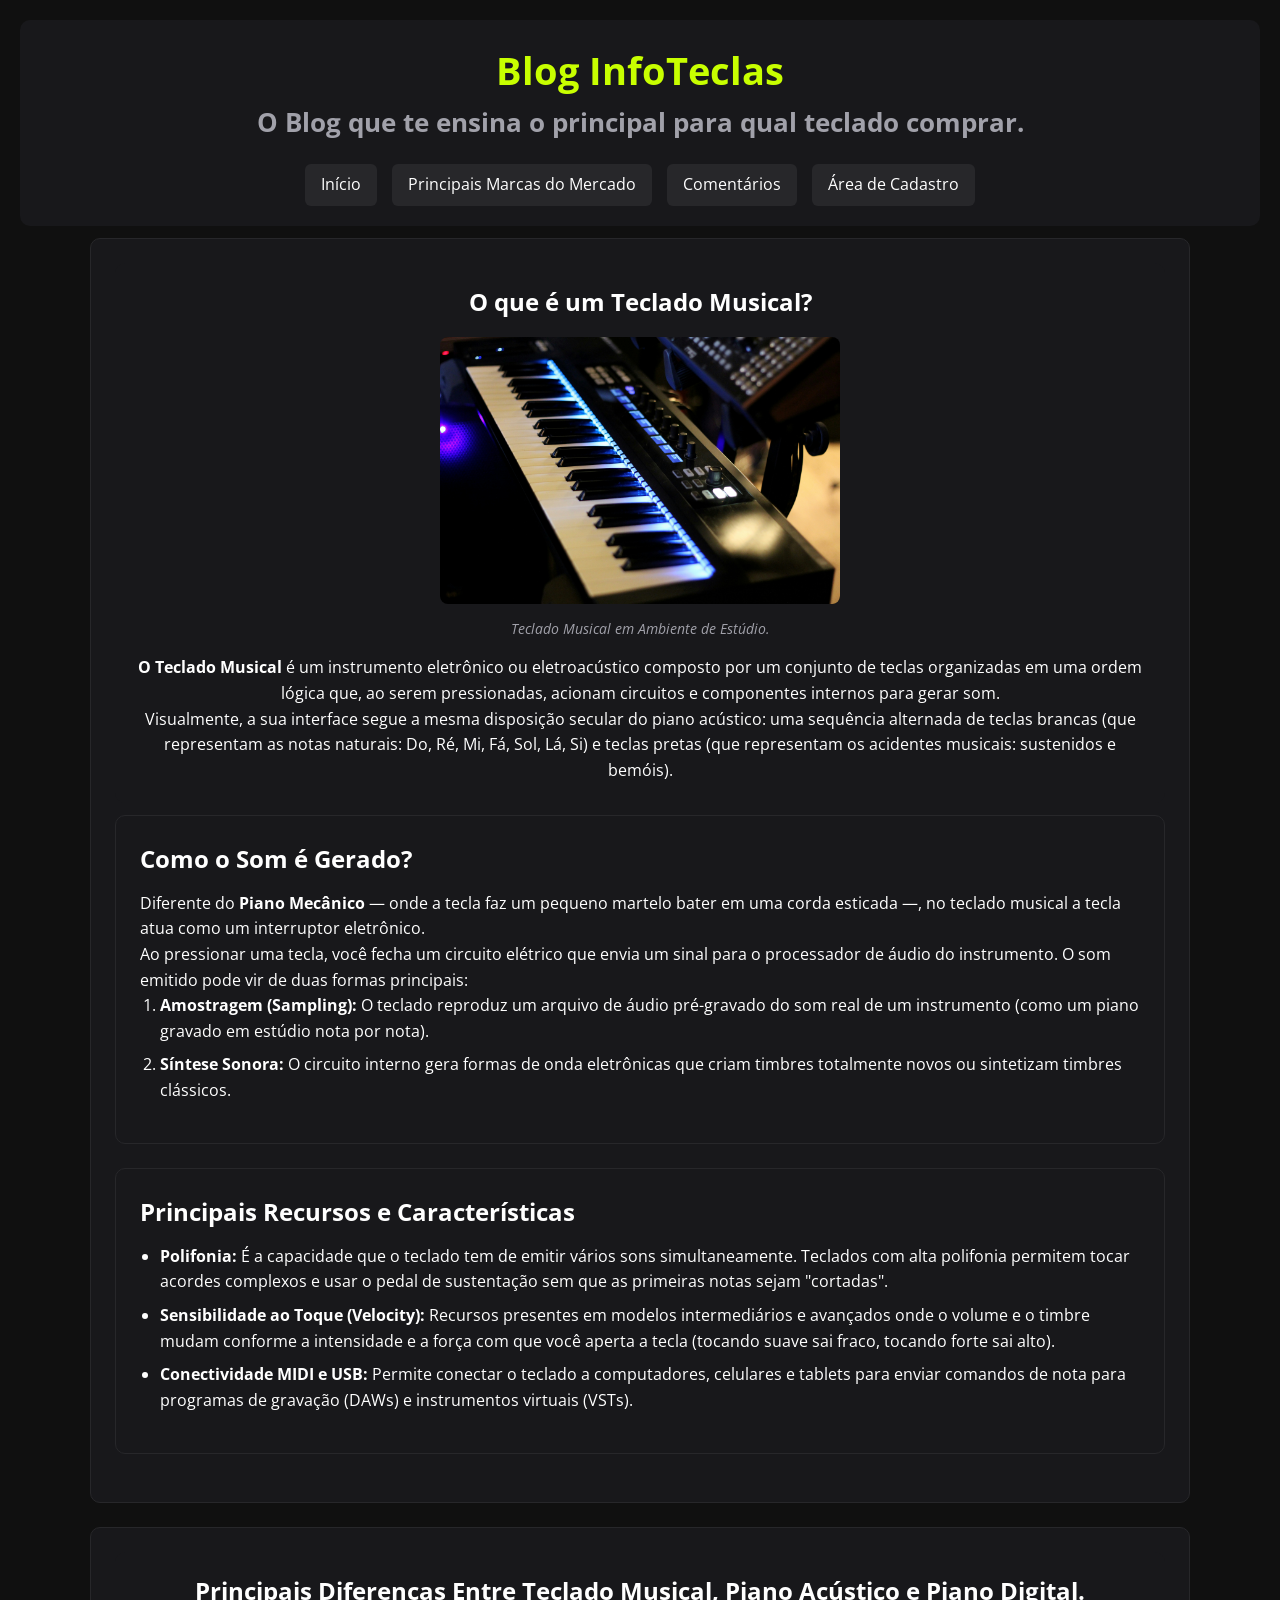
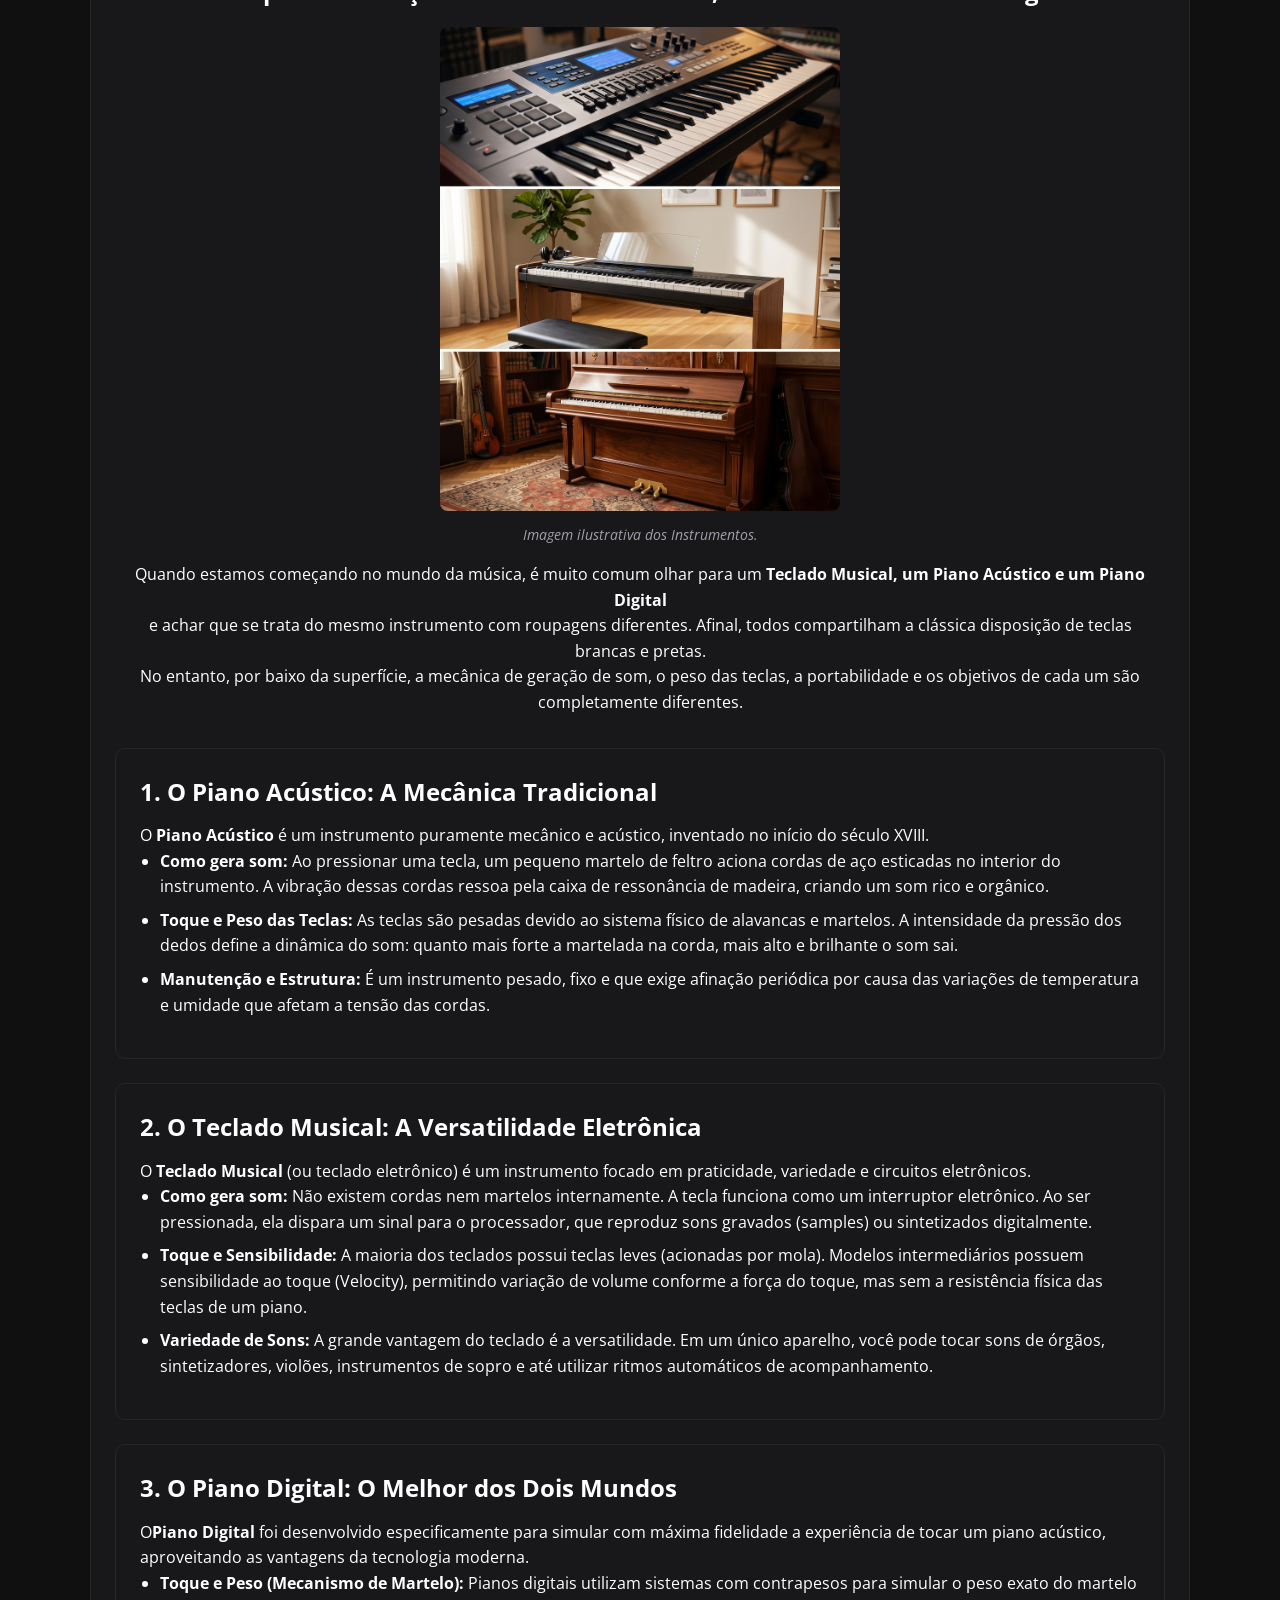
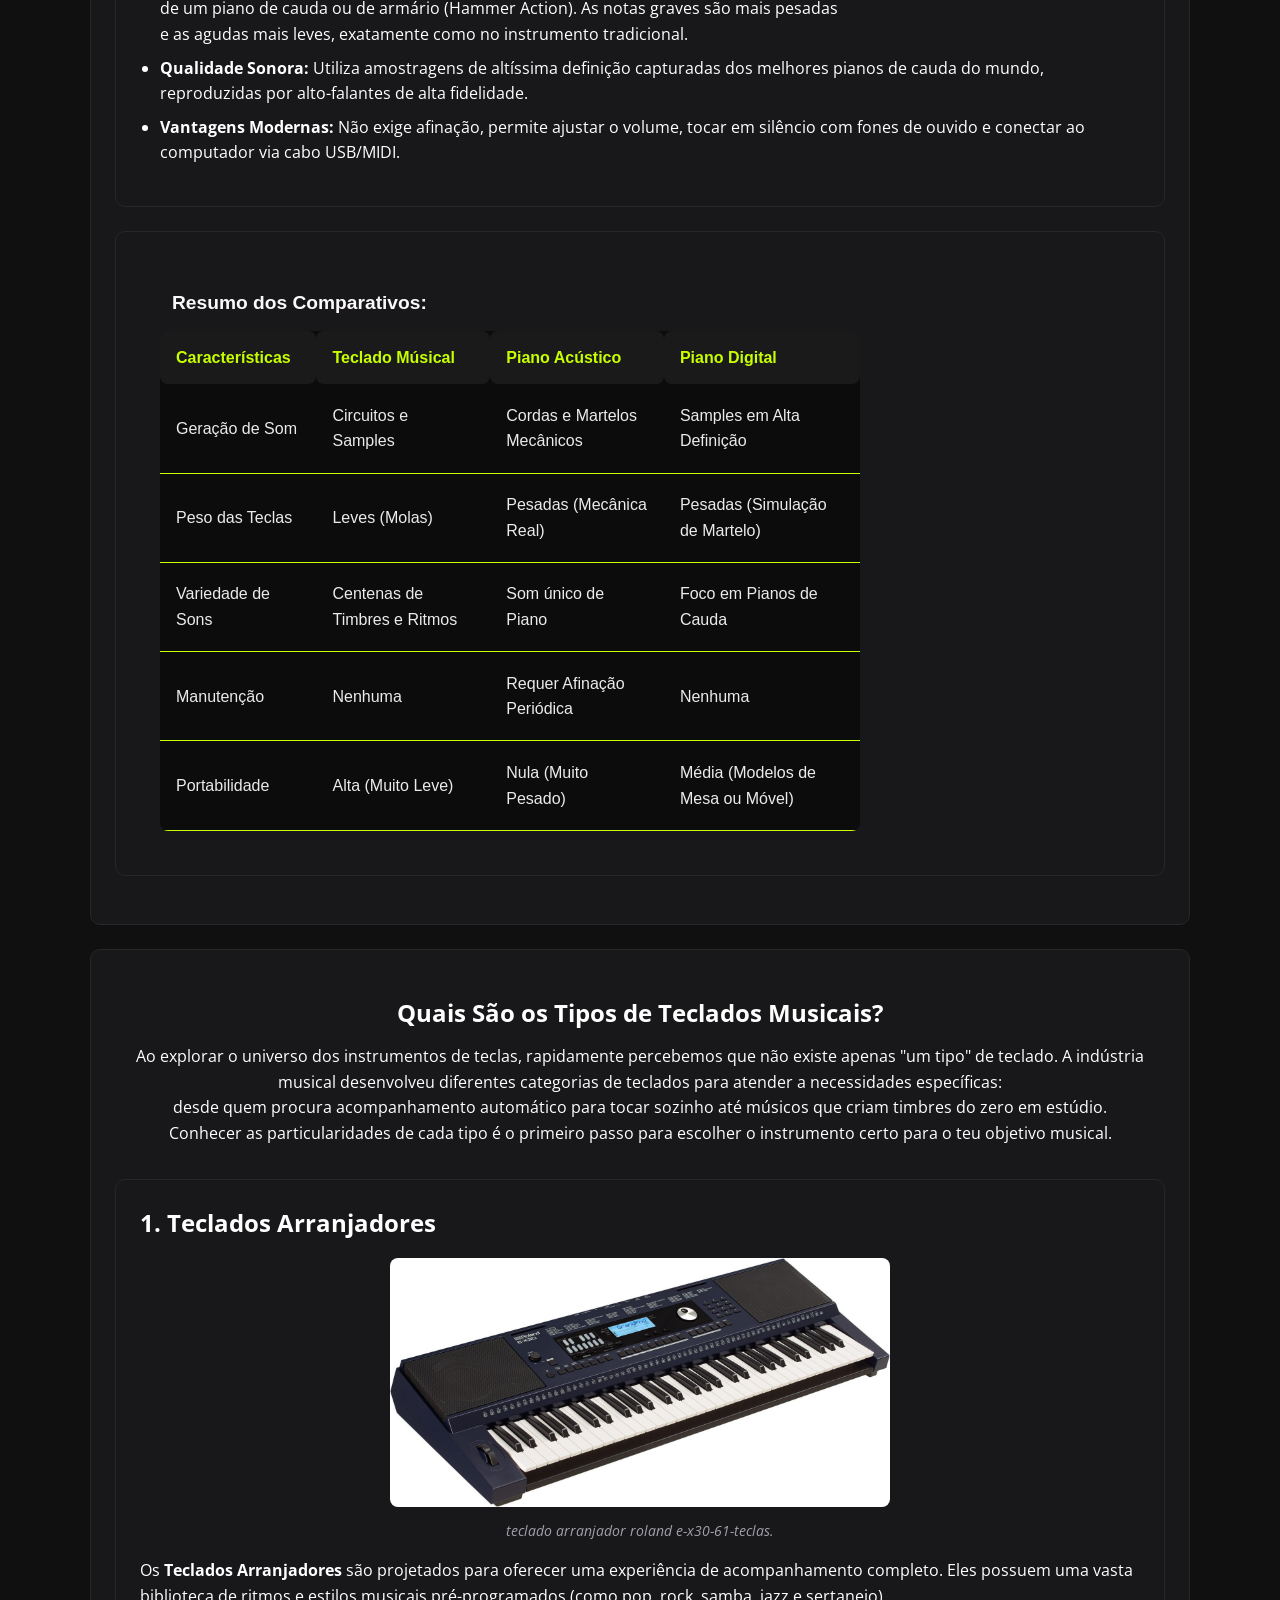
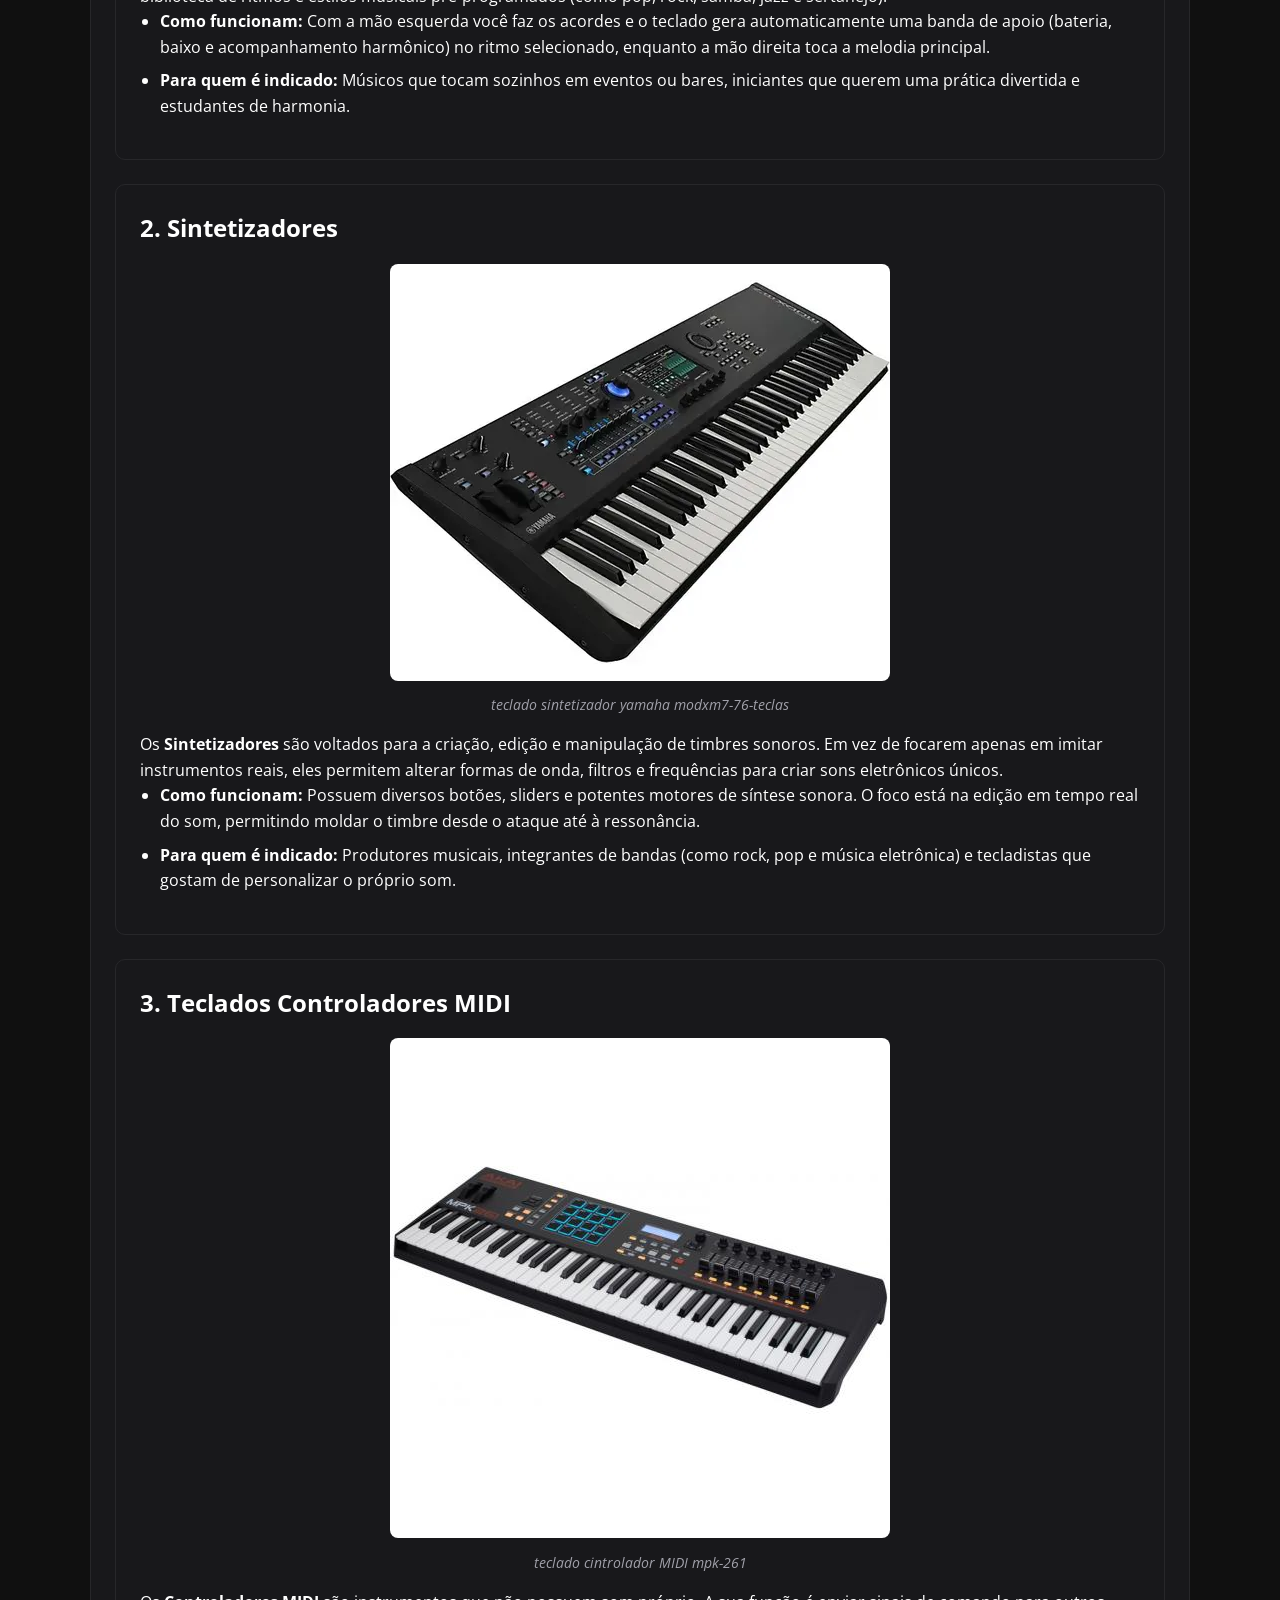
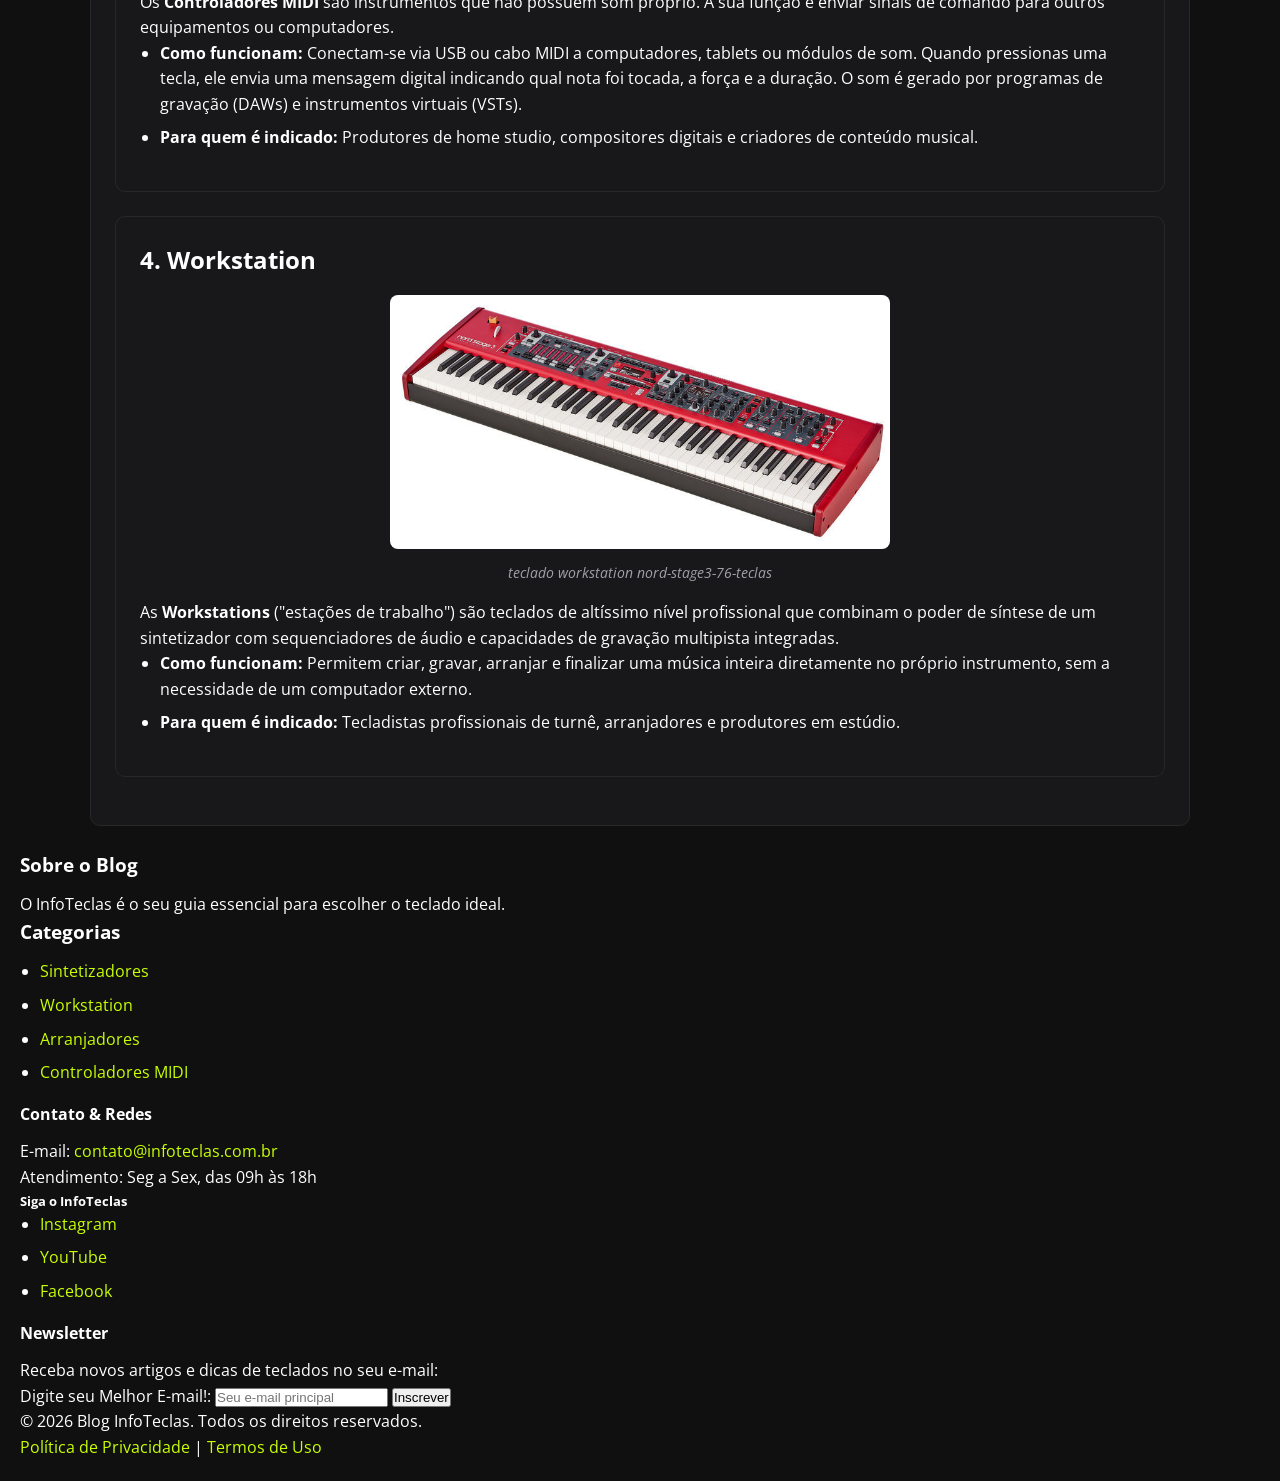
<file: index.html>
<!DOCTYPE html>
<html lang="pt-br">

<head>
  <meta charset="UTF-8">
  <meta name="viewport" content="width=device-width, initial-scale=1.0">
  <link rel="stylesheet" href="css/style.css">
  <title>Blog InfoTeclas</title>
  <link rel="preconnect" href="https://fonts.googleapis.com">
  <link rel="preconnect" href="https://fonts.gstatic.com" crossorigin>
  <link href="https://fonts.googleapis.com/css2?family=Open+Sans:ital,wght@0,300..800;1,300..800&display=swap" rel="stylesheet">
</head>

<body>
  <header>
    <div class="title-blog">
      <h1>Blog InfoTeclas</h1>
      <p class="subtitulo-blog">O Blog que te ensina o principal para qual teclado comprar.</p>
    </div>
    <nav>
      <a href="index.html">Início</a>
      <a href="marcas.html">Principais Marcas do Mercado</a>
      <a href="comentarios.html">Comentários</a>
      <a href="cadastro.html">Área de Cadastro</a>

    </nav>
  </header>
  <main>
    <article>
      <header>
        <h2>O que é um Teclado Musical?</h2>
        <figure>
          <img src="imagens/coppa-cover-0DTA--eqDdU-unsplash.jpg" alt="Teclado Digital com Botões Brilhantes" width="400" height="400">
          <figcaption>Teclado Musical em Ambiente de Estúdio.</figcaption>
        </figure>
        <p><strong>O Teclado Musical</strong> é um instrumento eletrônico ou eletroacústico composto por um conjunto de teclas organizadas em uma ordem lógica que, ao serem pressionadas, acionam circuitos e componentes internos para gerar som.
          <br>Visualmente, a sua interface segue a mesma disposição secular do piano acústico: uma sequência alternada de teclas brancas (que representam as notas naturais: Do, Ré, Mi, Fá, Sol, Lá, Si) e teclas pretas (que representam os acidentes musicais: sustenidos e bemóis).
        </p>
      </header>
      <section>
        <h2>Como o Som é Gerado?</h2>
        <p> Diferente do <strong>Piano Mecânico</strong> — onde a tecla faz um pequeno martelo bater em uma corda esticada —, no teclado musical a tecla atua como um interruptor eletrônico.<br>
          Ao pressionar uma tecla, você fecha um circuito elétrico que envia um sinal para o processador de áudio do instrumento. O som emitido pode vir de duas formas principais:</p>
        <ol>
          <li><strong>Amostragem (Sampling):</strong> O teclado reproduz um arquivo de áudio pré-gravado do som real de um instrumento (como um piano gravado em estúdio nota por nota).</li>
          <li><strong>Síntese Sonora:</strong> O circuito interno gera formas de onda eletrônicas que criam timbres totalmente novos ou sintetizam timbres clássicos.
          </li>
        </ol>
      </section>
      <section>
        <h2>Principais Recursos e Características</h2>
        <ul>
          <li><strong>Polifonia:</strong> É a capacidade que o teclado tem de emitir vários sons simultaneamente. Teclados com alta polifonia permitem tocar acordes complexos e usar o pedal de sustentação sem que as primeiras notas sejam "cortadas".</li>
          <li><strong>Sensibilidade ao Toque (Velocity):</strong> Recursos presentes em modelos intermediários e avançados onde o volume e o timbre mudam conforme a intensidade e a força com que você aperta a tecla (tocando suave sai fraco, tocando forte sai alto).</li>
          <li><strong>Conectividade MIDI e USB:</strong> Permite conectar o teclado a computadores, celulares e tablets para enviar comandos de nota para programas de gravação (DAWs) e instrumentos virtuais (VSTs).</li>
        </ul>
      </section>
    </article>
    <article>
      <header>
        <h2>Principais Diferenças Entre Teclado Musical, Piano Acústico e Piano Digital.</h2>
        <figure>
          <img src="imagens/Gemini_Generated_Image_d7wq0yd7wq0yd7wq.jpg" alt="Imagem ilustrando diferentes tipos de instrumentos" width="400" height="400">
          <figcaption>Imagem ilustrativa dos Instrumentos.</figcaption>
        </figure>
        <p>Quando estamos começando no mundo da música, é muito comum olhar para um <strong>Teclado Musical, um Piano Acústico e um Piano Digital</strong><br> e achar que se trata do mesmo instrumento com roupagens diferentes. Afinal, todos compartilham a clássica disposição de teclas brancas e pretas.<br>No entanto, por baixo da superfície, a mecânica de geração de som, o peso das teclas, a portabilidade e os objetivos de cada um são completamente diferentes.</p>
      </header>
      <section>
        <h2>1. O Piano Acústico: A Mecânica Tradicional</h2>
        <p>O <strong>Piano Acústico</strong> é um instrumento puramente mecânico e acústico, inventado no início do século XVIII.</p>
        <ul>
          <li><strong>Como gera som:</strong> Ao pressionar uma tecla, um pequeno martelo de feltro aciona cordas de aço esticadas no interior do instrumento. A vibração dessas cordas ressoa pela caixa de ressonância de madeira, criando um som rico e orgânico.</li>
          <li><strong>Toque e Peso das Teclas:</strong> As teclas são pesadas devido ao sistema físico de alavancas e martelos. A intensidade da pressão dos dedos define a dinâmica do som: quanto mais forte a martelada na corda, mais alto e brilhante o som sai.</li>
          <li><strong>Manutenção e Estrutura:</strong> É um instrumento pesado, fixo e que exige afinação periódica por causa das variações de temperatura e umidade que afetam a tensão das cordas.</li>
        </ul>
      </section>
      <section>
        <h2>2. O Teclado Musical: A Versatilidade Eletrônica</h2>
        <p>O <strong>Teclado Musical</strong> (ou teclado eletrônico) é um instrumento focado em praticidade, variedade e circuitos eletrônicos.</p>
        <ul>
          <li><strong>Como gera som:</strong> Não existem cordas nem martelos internamente. A tecla funciona como um interruptor eletrônico. Ao ser pressionada, ela dispara um sinal para o processador, que reproduz sons gravados (samples) ou sintetizados digitalmente.</li>
          <li><strong>Toque e Sensibilidade:</strong> A maioria dos teclados possui teclas leves (acionadas por mola). Modelos intermediários possuem sensibilidade ao toque (Velocity), permitindo variação de volume conforme a força do toque, mas sem a resistência física das teclas de um piano.</li>
          <li><strong>Variedade de Sons:</strong> A grande vantagem do teclado é a versatilidade. Em um único aparelho, você pode tocar sons de órgãos, sintetizadores, violões, instrumentos de sopro e até utilizar ritmos automáticos de acompanhamento.</li>
        </ul>
      </section>
      <section>
        <h2>3. O Piano Digital: O Melhor dos Dois Mundos</h2>
        <p>O<strong>Piano Digital</strong> foi desenvolvido especificamente para simular com máxima fidelidade a experiência de tocar um piano acústico, aproveitando as vantagens da tecnologia moderna.</p>
        <ul>
          <li><strong>Toque e Peso (Mecanismo de Martelo):</strong> Pianos digitais utilizam sistemas com contrapesos para simular o peso exato do martelo de um piano de cauda ou de armário (Hammer Action). As notas graves são mais pesadas<br> e as agudas mais leves, exatamente como no instrumento tradicional.</li>
          <li><strong>Qualidade Sonora:</strong> Utiliza amostragens de altíssima definição capturadas dos melhores pianos de cauda do mundo, reproduzidas por alto-falantes de alta fidelidade.</li>
          <li><strong>Vantagens Modernas:</strong> Não exige afinação, permite ajustar o volume, tocar em silêncio com fones de ouvido e conectar ao computador via cabo USB/MIDI.</li>
        </ul>
      </section>
      <section>
        <table>
          <caption>Resumo dos Comparativos:</caption>
          <thead>
            <tr>
              <th>Características</th>
              <th>Teclado Músical</th>
              <th>Piano Acústico</th>
              <th>Piano Digital</th>
            </tr>
          </thead>
          <tbody>
            <tr>
              <td>Geração de Som</td>
              <td>Circuitos e Samples</td>
              <td>Cordas e Martelos Mecânicos</td>
              <td>Samples em Alta Definição</td>
            </tr>
            <tr>
              <td>Peso das Teclas</td>
              <td>Leves (Molas)</td>
              <td>Pesadas (Mecânica Real)</td>
              <td>Pesadas (Simulação de Martelo)</td>
            </tr>
            <tr>
              <td>Variedade de Sons</td>
              <td>Centenas de Timbres e Ritmos</td>
              <td>Som único de Piano</td>
              <td>Foco em Pianos de Cauda</td>
            </tr>
            <tr>
              <td>Manutenção</td>
              <td>Nenhuma</td>
              <td>Requer Afinação Periódica</td>
              <td>Nenhuma</td>
            </tr>
            <tr>
              <td>Portabilidade</td>
              <td>Alta (Muito Leve)</td>
              <td>Nula (Muito Pesado)</td>
              <td>Média (Modelos de Mesa ou Móvel)</td>
            </tr>
          </tbody>
        </table>
      </section>
    </article>
    <article>
      <header>
        <h2>Quais São os Tipos de Teclados Musicais?</h2>
        <p>Ao explorar o universo dos instrumentos de teclas, rapidamente percebemos que não existe apenas "um tipo" de teclado. A indústria musical desenvolveu diferentes categorias de teclados para atender a necessidades específicas: <br>desde quem procura acompanhamento automático para tocar sozinho até músicos que criam timbres do zero em estúdio.
          Conhecer as particularidades de cada tipo é o primeiro passo para escolher o instrumento certo para o teu objetivo musical.</p>
      </header>
      <section>
        <h2 id="arranjadores">1. Teclados Arranjadores</h2>
        <figure>
          <img src="imagens/teclado-arranjador-roland-e-x30-61-teclas-4159.jpg" alt="teclado-arranjador" width="500" height="300">
          <figcaption>teclado arranjador roland e-x30-61-teclas.</figcaption>
        </figure>
        <p>Os <strong>Teclados Arranjadores</strong> são projetados para oferecer uma experiência de acompanhamento completo. Eles possuem uma vasta biblioteca de ritmos e estilos musicais pré-programados (como pop, rock, samba, jazz e sertanejo).</p>
        <ul>
          <li><strong>Como funcionam:</strong> Com a mão esquerda você faz os acordes e o teclado gera automaticamente uma banda de apoio (bateria, baixo e acompanhamento harmônico) no ritmo selecionado, enquanto a mão direita toca a melodia principal.</li>
          <li><strong>Para quem é indicado:</strong> Músicos que tocam sozinhos em eventos ou bares, iniciantes que querem uma prática divertida e estudantes de harmonia.</li>
        </ul>
      </section>
      <section>
        <h2 id="sintetizadores">2. Sintetizadores</h2>
        <figure>
          <img src="imagens/teclado-sintetizador-yamaha-modxm7-76teclas.webp" alt="teclado-sintetizador" width="500" height="300">
          <figcaption>teclado sintetizador yamaha modxm7-76-teclas</figcaption>
        </figure>
        <p>Os <strong>Sintetizadores</strong> são voltados para a criação, edição e manipulação de timbres sonoros. Em vez de focarem apenas em imitar instrumentos reais, eles permitem alterar formas de onda, filtros e frequências para criar sons eletrônicos únicos.</p>
        <ul>
          <li><strong>Como funcionam:</strong> Possuem diversos botões, sliders e potentes motores de síntese sonora. O foco está na edição em tempo real do som, permitindo moldar o timbre desde o ataque até à ressonância.</li>
          <li><strong>Para quem é indicado:</strong> Produtores musicais, integrantes de bandas (como rock, pop e música eletrônica) e tecladistas que gostam de personalizar o próprio som.</li>
        </ul>
      </section>
      <section>
        <h2 id="controladormidi">3. Teclados Controladores MIDI</h2>
        <figure>
          <img src="imagens/mpk 261-500x500.jpg" alt="teclado-contrlador MIDI" width="500" height="300">
          <figcaption>teclado cintrolador MIDI mpk-261 </figcaption>
        </figure>
        <p>Os <strong>Controladores MIDI</strong> são instrumentos que não possuem som próprio. A sua função é enviar sinais de comando para outros equipamentos ou computadores.</p>
        <ul>
          <li><strong>Como funcionam:</strong> Conectam-se via USB ou cabo MIDI a computadores, tablets ou módulos de som. Quando pressionas uma tecla, ele envia uma mensagem digital indicando qual nota foi tocada, a força e a duração. O som é gerado por programas de gravação (DAWs) e instrumentos virtuais (VSTs).</li>
          <li><strong>Para quem é indicado:</strong> Produtores de home studio, compositores digitais e criadores de conteúdo musical.</li>
        </ul>
      </section>
      <section>
        <h2 id="workstation">4. Workstation</h2>
        </h2>
        <figure>
          <img src="imagens/teclado-nordstage3-workstations.jpg" alt="teclado-workstation" width="500" height="300">
          <figcaption>teclado workstation nord-stage3-76-teclas </figcaption>
        </figure>
        <p>As <strong>Workstations</strong> ("estações de trabalho") são teclados de altíssimo nível profissional que combinam o poder de síntese de um sintetizador com sequenciadores de áudio e capacidades de gravação multipista integradas.</p>
        <ul>
          <li><strong>Como funcionam:</strong> Permitem criar, gravar, arranjar e finalizar uma música inteira diretamente no próprio instrumento, sem a necessidade de um computador externo.</li>
          <li><strong>Para quem é indicado:</strong> Tecladistas profissionais de turnê, arranjadores e produtores em estúdio.</li>
        </ul>
      </section>
    </article>
  </main>
  <aside class="sidebar">
    <div class="sidebar-secao">
      <h3 class="sidebar-titulo">Sobre o Blog</h3>
      <p class="sidebar-texto">O InfoTeclas é o seu guia essencial para escolher o teclado ideal.</p>
    </div>

    <div class="sidebar-secao">
      <h3 class="sidebar-titulo">Categorias</h3>
      <ul class="sidebar-lista">
        <li><a href="#sintetizadores" class="sidebar-link">Sintetizadores</a></li>
        <li><a href="#workstation" class="sidebar-link">Workstation</a></li>
        <li><a href="#arranjadores" class="sidebar-link">Arranjadores</a></li>
        <li><a href="#controladormidi" class="sidebar-link">Controladores MIDI</a></li>
      </ul>
    </div>
  </aside>
  <footer>
    <div class="contato-blog">
      <h4>Contato & Redes</h4>
      <p>E-mail: <a href="mailto:contato@infoteclas.com.br">contato@infoteclas.com.br</a></p>
      <p>Atendimento: Seg a Sex, das 09h às 18h</p>
      <h5>Siga o InfoTeclas</h5>
      <ul>
        <li><a href="https://instagram.com" target="_blank" rel="noopener noreferrer">Instagram</a></li>
        <li><a href="https://youtube.com" target="_blank" rel="noopener noreferrer">YouTube</a></li>
        <li><a href="https://facebook.com" target="_blank" rel="noopener noreferrer">Facebook</a></li>
      </ul>
    </div>
    <div class="footer-login">
      <h4>Newsletter</h4>
      <p>Receba novos artigos e dicas de teclados no seu e-mail:</p>
      <form action="#" method="post">
        <label for="email">Digite seu Melhor E-mail!:</label>
        <input type="email" id="email" name="email" placeholder="Seu e-mail principal" required>
        <button type="submit">Inscrever</button>
      </form>
    </div>
    <div class="term-blog">
      <p>&copy; 2026 Blog InfoTeclas. Todos os direitos reservados.</p>
      <p>
        <a href="#">Política de Privacidade</a> |
        <a href="#">Termos de Uso</a>
      </p>
    </div>
  </footer>

</body>


</html>
</file>
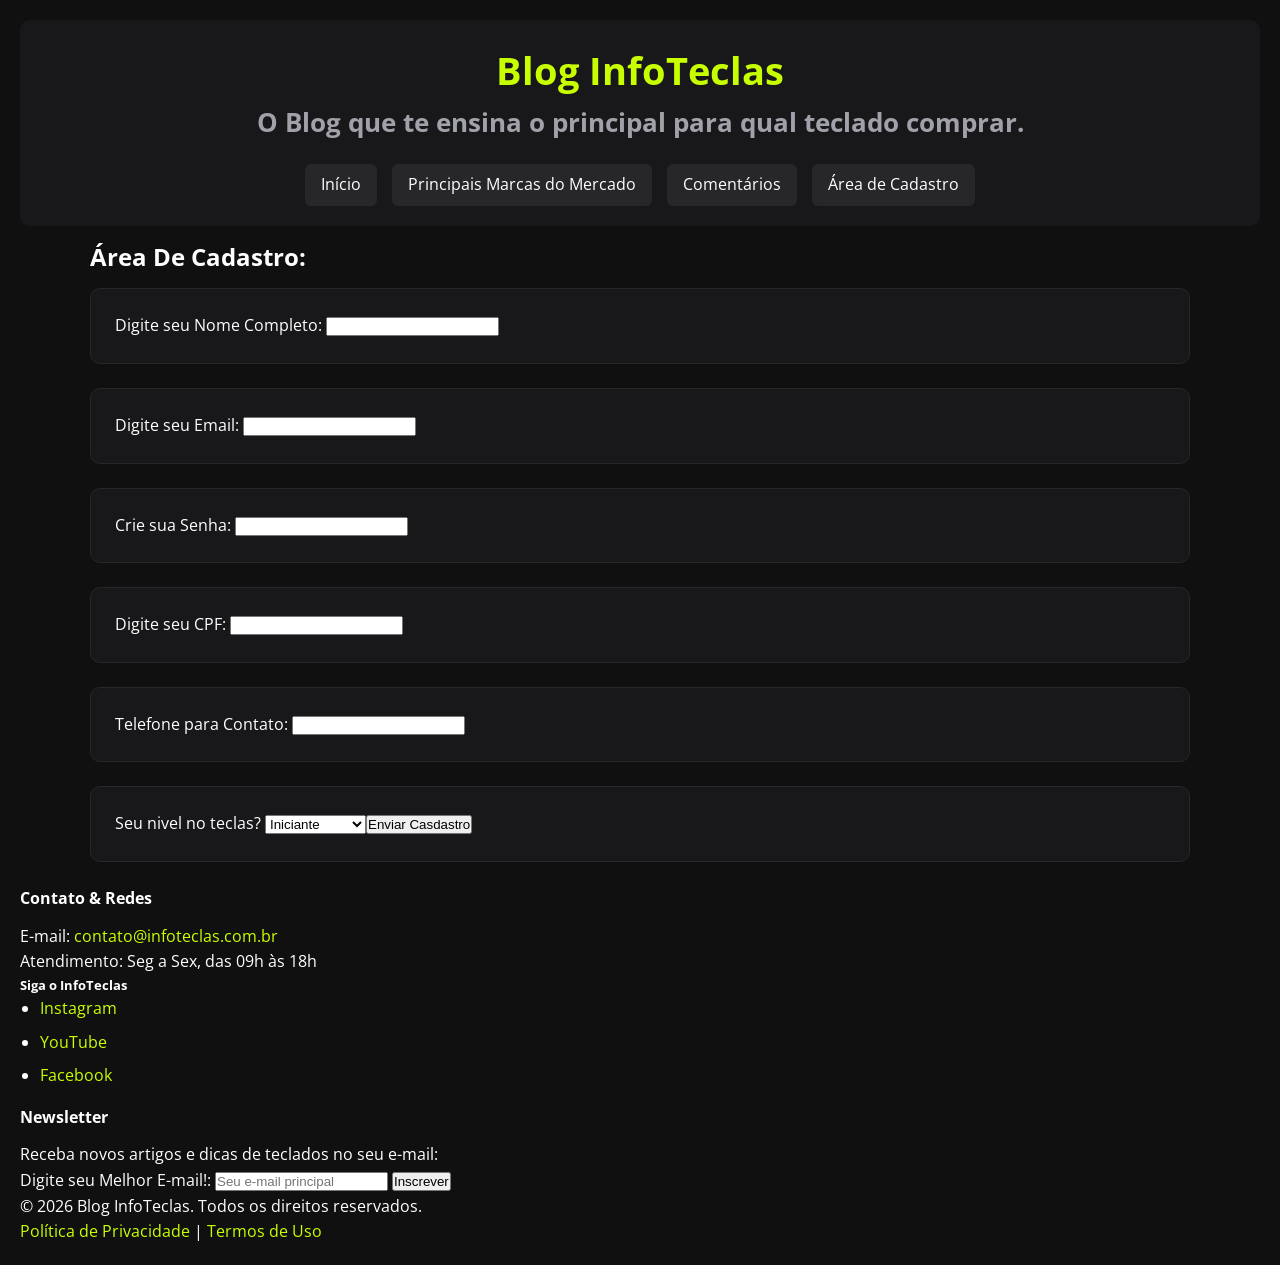
<file: cadastro.html>
<!DOCTYPE html>
<html lang="pt-br">

<head>
  <meta charset="UTF-8">
  <meta name="viewport" content="width=device-width, initial-scale=1.0">
  <link rel="stylesheet" href="css/style.css">
  <title>Faça seu cadastro aqui</title>
  <link rel="preconnect" href="https://fonts.googleapis.com">
  <link rel="preconnect" href="https://fonts.gstatic.com" crossorigin>
  <link href="https://fonts.googleapis.com/css2?family=Open+Sans:ital,wght@0,300..800;1,300..800&display=swap" rel="stylesheet">
</head>

<body>
  <header>
    <div class="title-blog">
      <h1>Blog InfoTeclas</h1>
      <p class="subtitulo-blog">O Blog que te ensina o principal para qual teclado comprar.</p>
    </div>
    <nav>
      <a href="index.html">Início</a>
      <a href="marcas.html">Principais Marcas do Mercado</a>
      <a href="comentarios.html">Comentários</a>
      <a href="cadastro.html">Área de Cadastro</a>

    </nav>
  </header>
  <main>
    <form action="#" method="post">
      <h2>Área De Cadastro:</h2>
      <section>
        <label for="username">Digite seu Nome Completo:</label>
        <input type="text" id="username" name="username">
      </section>
      <section>
        <label for="email">Digite seu Email:</label>
        <input type="email" id="email" name="email">
      </section>
      <section>
        <label for="password">Crie sua Senha:</label>
        <input type="password" id="password" name="password" required>
      </section>
      <section>
        <label for="cpf">Digite seu CPF:</label>
        <input type="text" id="cpf" name="cpf" inputmode="numeric" maxlength="14" required><br>
      </section>
      <section>
        <label for="phone">Telefone para Contato:</label>
        <input type="tel" id="phone" name="phone" inputmode="numeric" maxlength="11">
      </section>
      <section>
        <label for="nivel">Seu nivel no teclas?</label>
        <select id="nivel" name="nivel">
          <option value="Iniciante">Iniciante</option>
          <option value="Intermediario">Intermediarío</option>
          <option value="Anvançado">Avançado</option>
      </section>
      <section>"
        <input type="submit" value="Enviar Casdastro">
      </section>
    </form>
  </main>
  <footer>
    <div>
      <h4>Contato & Redes</h4>
      <p>E-mail: <a href="mailto:contato@infoteclas.com.br">contato@infoteclas.com.br</a></p>
      <p>Atendimento: Seg a Sex, das 09h às 18h</p>
      <h5>Siga o InfoTeclas</h5>
      <ul>
        <li><a href="https://instagram.com" target="_blank" rel="noopener noreferrer">Instagram</a></li>
        <li><a href="https://youtube.com" target="_blank" rel="noopener noreferrer">YouTube</a></li>
        <li><a href="https://facebook.com" target="_blank" rel="noopener noreferrer">Facebook</a></li>
      </ul>
    </div>
    <div>
      <h4>Newsletter</h4>
      <p>Receba novos artigos e dicas de teclados no seu e-mail:</p>
      <form action="#" method="post">
        <label for="email">Digite seu Melhor E-mail!:</label>
        <input type="email" id="email" name="email" placeholder="Seu e-mail principal" required>
        <button type="submit">Inscrever</button>
      </form>
    </div>
    <div>
      <p>&copy; 2026 Blog InfoTeclas. Todos os direitos reservados.</p>
      <p>
        <a href="#">Política de Privacidade</a> |
        <a href="#">Termos de Uso</a>
      </p>
    </div>
  </footer>
</body>

</html>
</file>
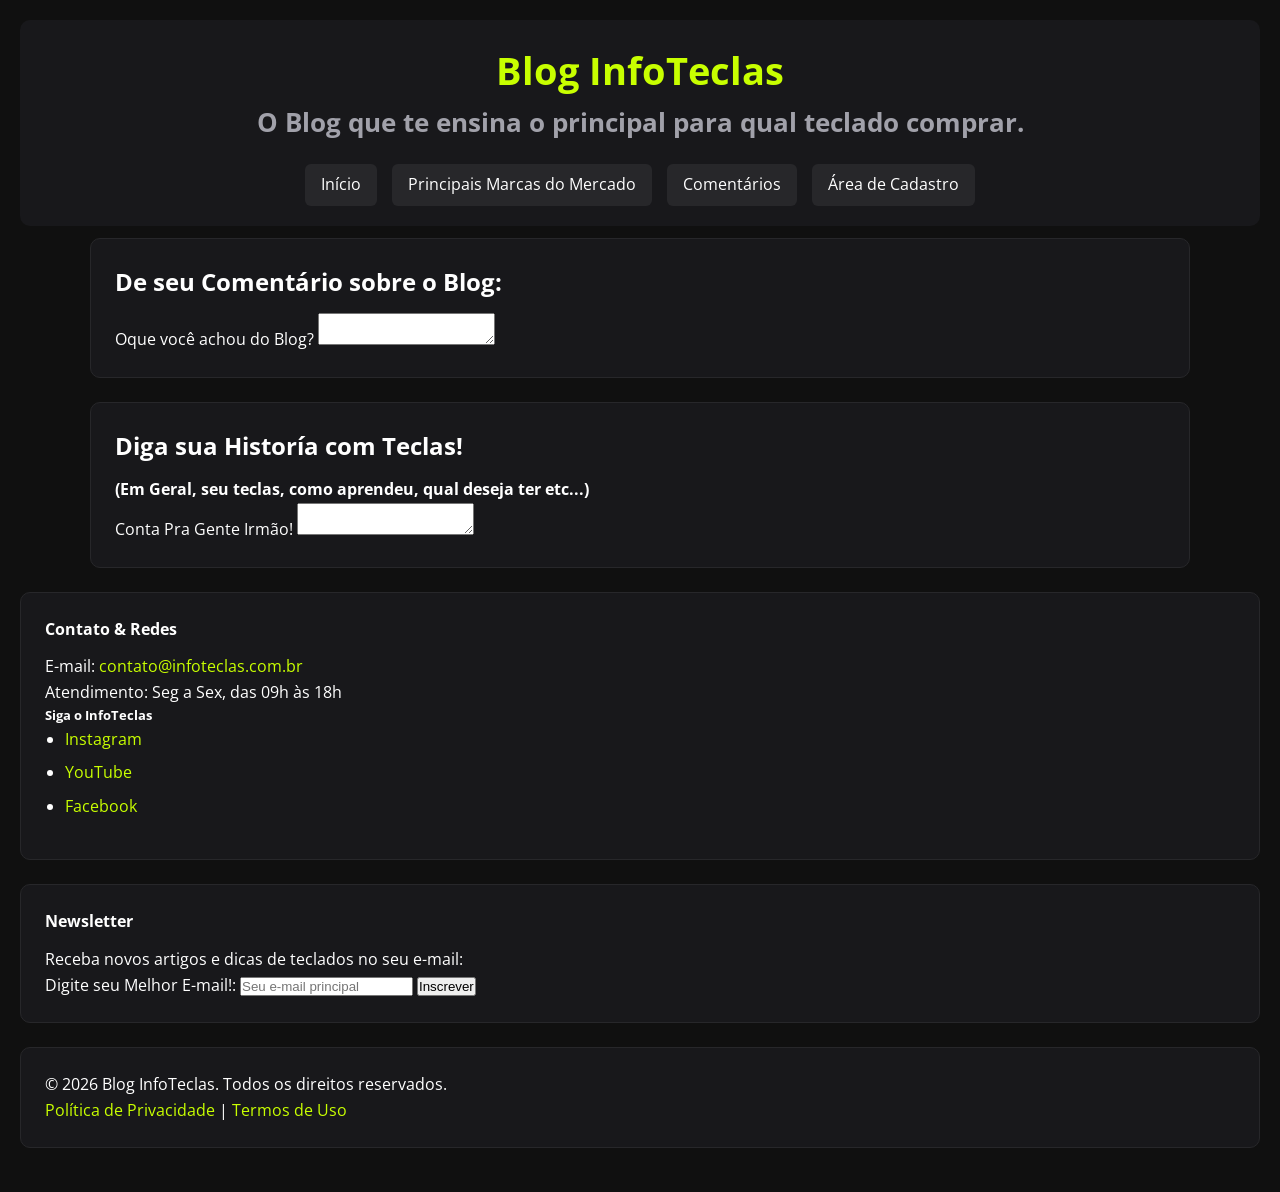
<file: comentarios.html>
<!DOCTYPE html>
<html lang="pt-br">

<head>
  <meta charset="UTF-8">
  <meta name="viewport" content="width=device-width, initial-scale=1.0">
  <link rel="stylesheet" href="css/style.css">
  <title>Nos Diga seu teclado fávorito!</title>
  <link rel="preconnect" href="https://fonts.googleapis.com">
  <link rel="preconnect" href="https://fonts.gstatic.com" crossorigin>
  <link href="https://fonts.googleapis.com/css2?family=Open+Sans:ital,wght@0,300..800;1,300..800&display=swap" rel="stylesheet">
</head>

<body>
  <header>
    <div class="title-blog">
      <h1>Blog InfoTeclas</h1>
      <p class="subtitulo-blog">O Blog que te ensina o principal para qual teclado comprar.</p>
    </div>
    <nav>
      <a href="index.html">Início</a>
      <a href="marcas.html">Principais Marcas do Mercado</a>
      <a href="comentarios.html">Comentários</a>
      <a href="cadastro.html">Área de Cadastro</a>

    </nav>
  </header>
  <main>
    <article>
      <h2>De seu Comentário sobre o Blog:</h2>
      <form action="#" method="post">
        <label for="comentario">Oque você achou do Blog?</label>
        <textarea id="comentario" name="comentario" maxlength="500"></textarea>
      </form>
    </article>
    <article>
      <h2>Diga sua Historía com Teclas!</h2>
      <p><strong>(Em Geral, seu teclas, como aprendeu, qual deseja ter etc...)</strong></p>
      <form action="#" method="post">
        <label for="comentario">Conta Pra Gente Irmão!</label>
        <textarea id="comentario" name="comentario" maxlength="500"></textarea>
      </form>
    </article>
  </main>
  <footer>
    <section>
      <h4>Contato & Redes</h4>
      <p>E-mail: <a href="mailto:contato@infoteclas.com.br">contato@infoteclas.com.br</a></p>
      <p>Atendimento: Seg a Sex, das 09h às 18h</p>
      <h5>Siga o InfoTeclas</h5>
      <ul>
        <li><a href="https://instagram.com" target="_blank" rel="noopener noreferrer">Instagram</a></li>
        <li><a href="https://youtube.com" target="_blank" rel="noopener noreferrer">YouTube</a></li>
        <li><a href="https://facebook.com" target="_blank" rel="noopener noreferrer">Facebook</a></li>
      </ul>
    </section>
    <section>
      <h4>Newsletter</h4>
      <p>Receba novos artigos e dicas de teclados no seu e-mail:</p>
      <form action="#" method="post">
        <label for="email">Digite seu Melhor E-mail!:</label>
        <input type="email" id="email" name="email" placeholder="Seu e-mail principal" required>
        <button type="submit">Inscrever</button>
      </form>
    </section>
    <section>
      <p>&copy; 2026 Blog InfoTeclas. Todos os direitos reservados.</p>
      <p>
        <a href="#">Política de Privacidade</a> |
        <a href="#">Termos de Uso</a>
      </p>
    </section>
  </footer>
</body>

</html>
</file>
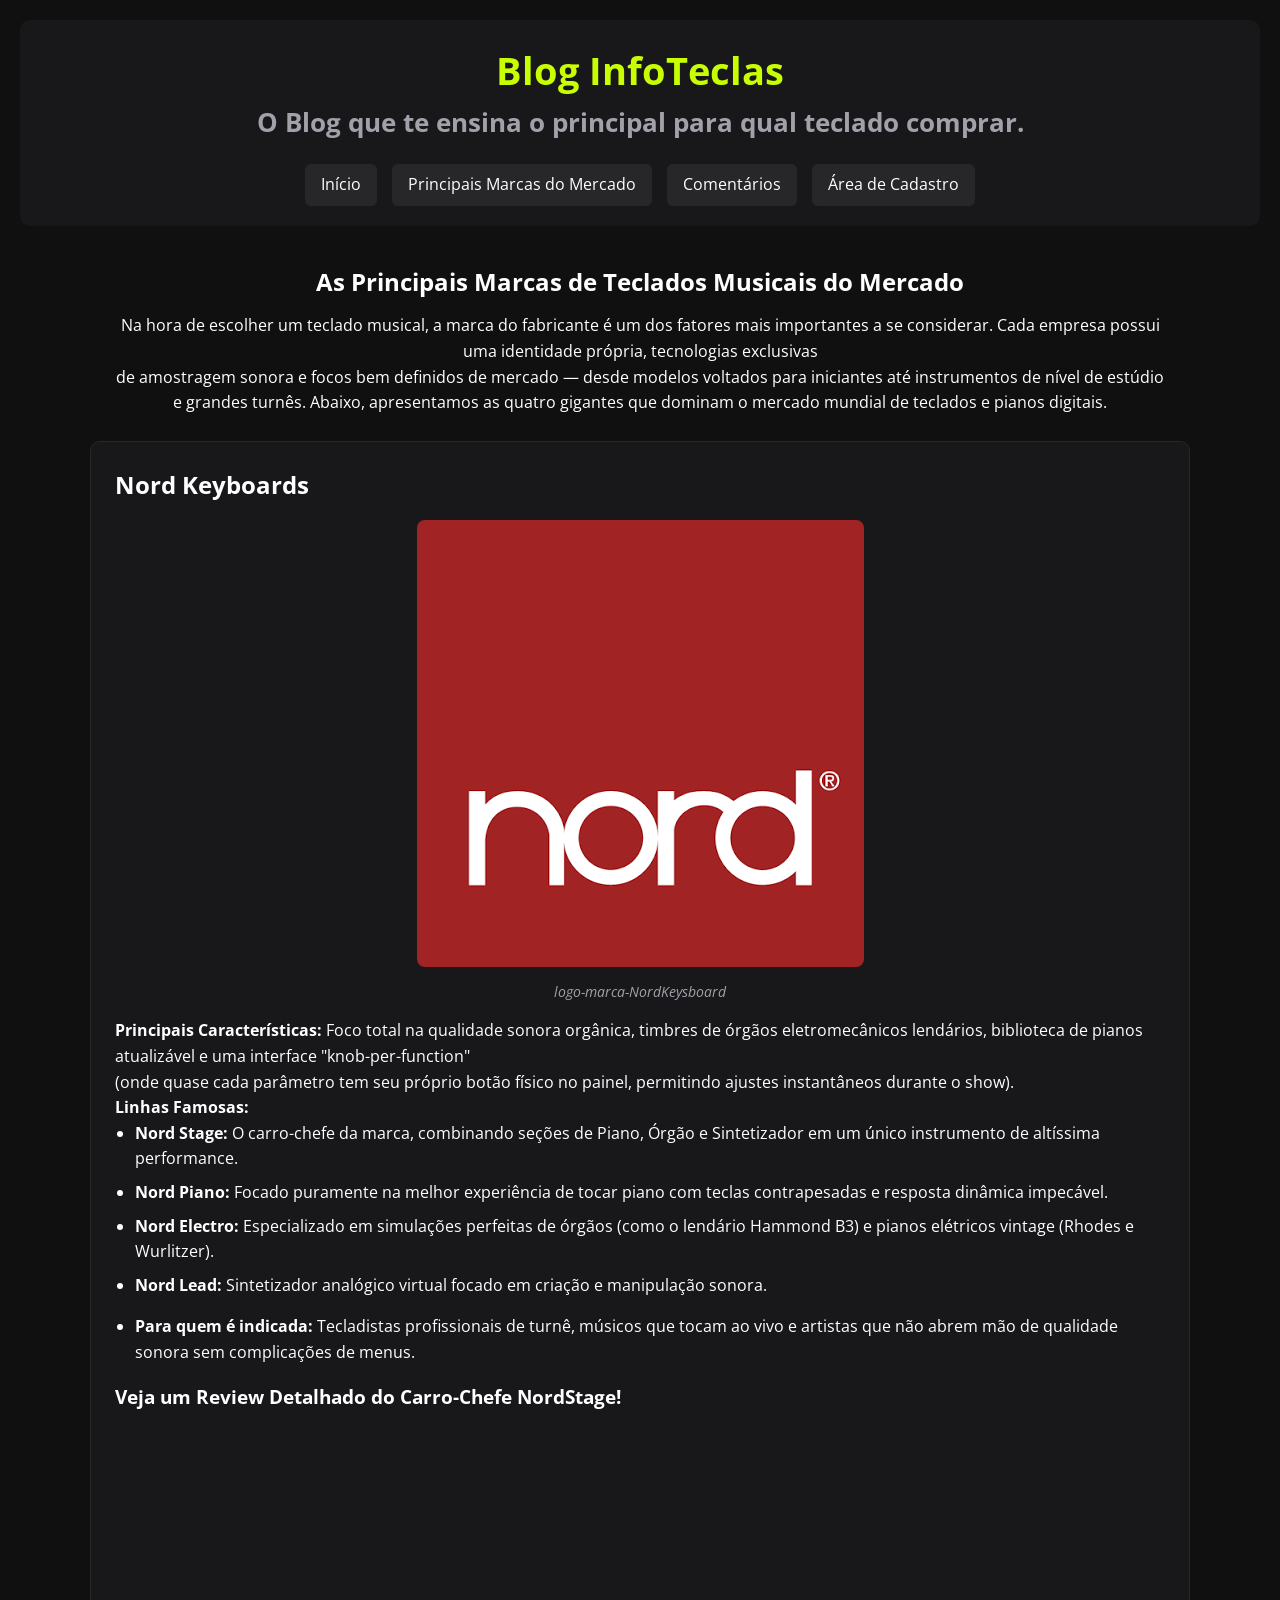
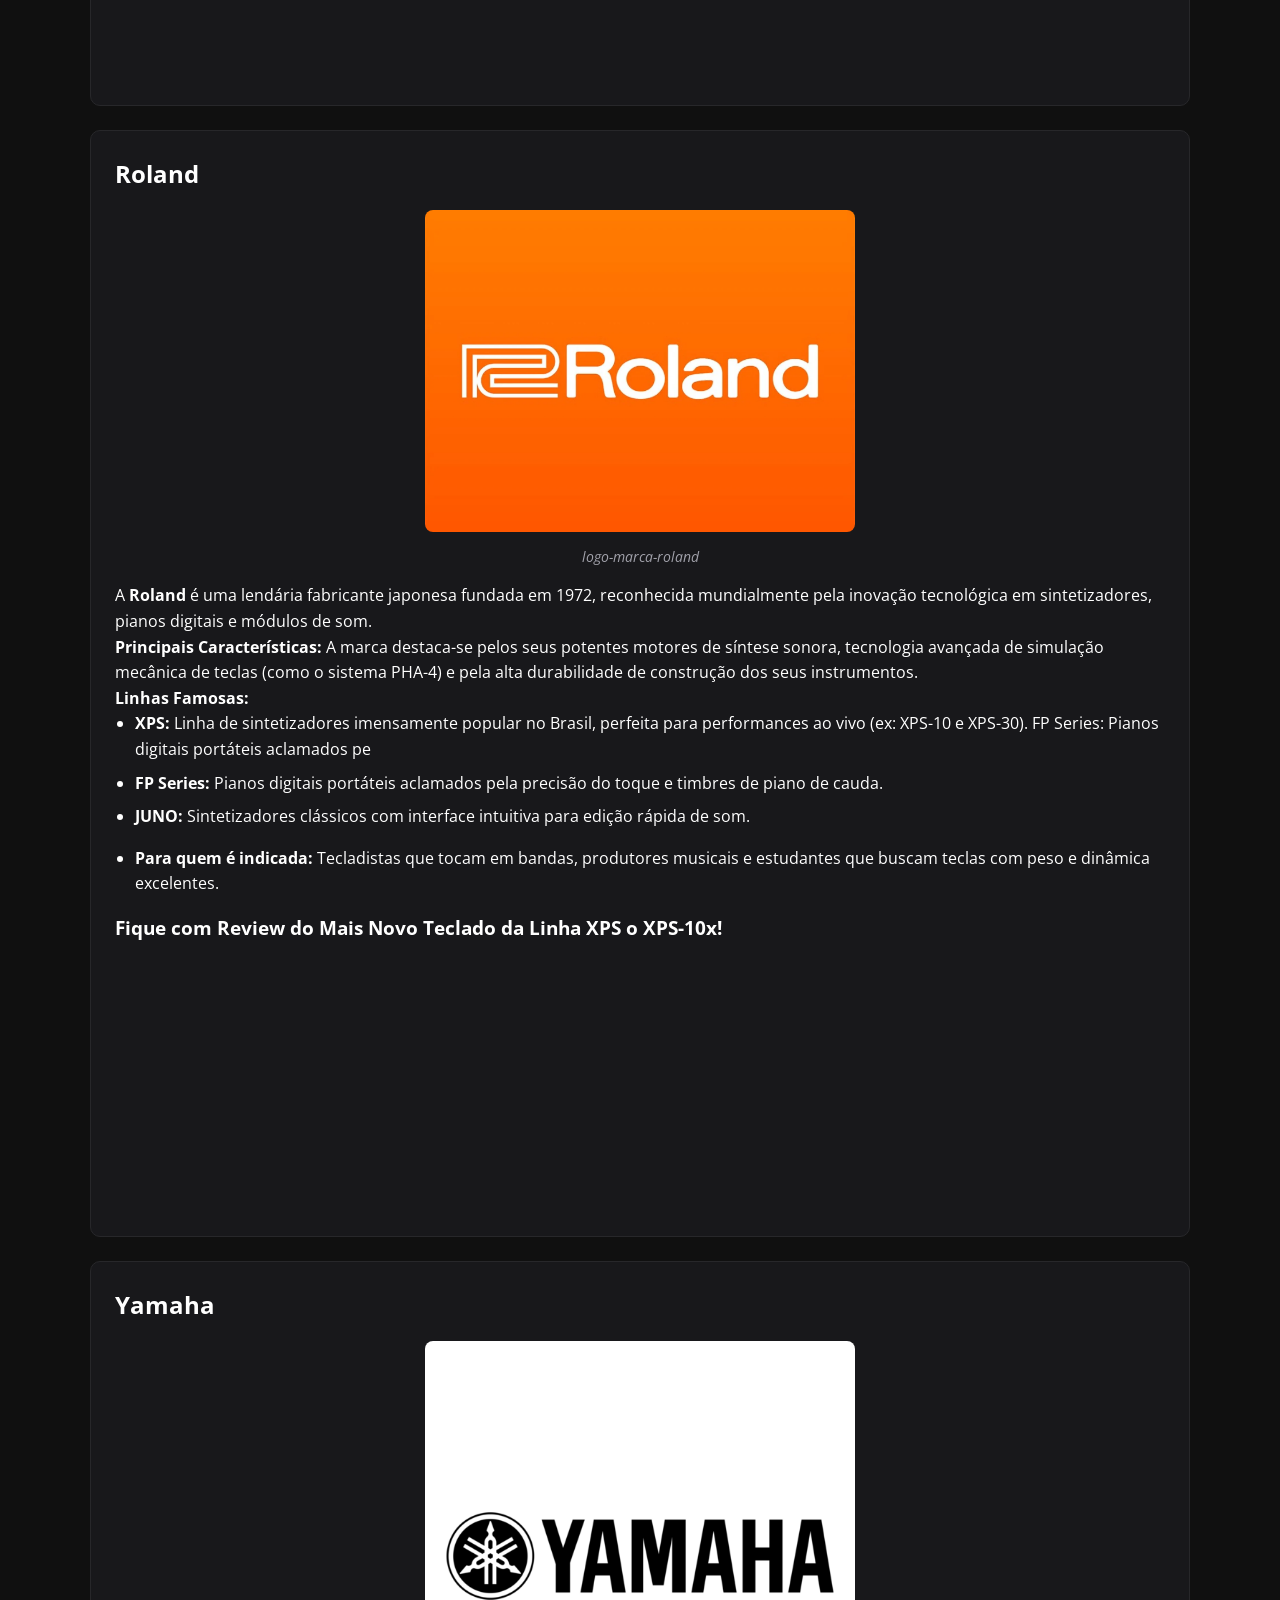
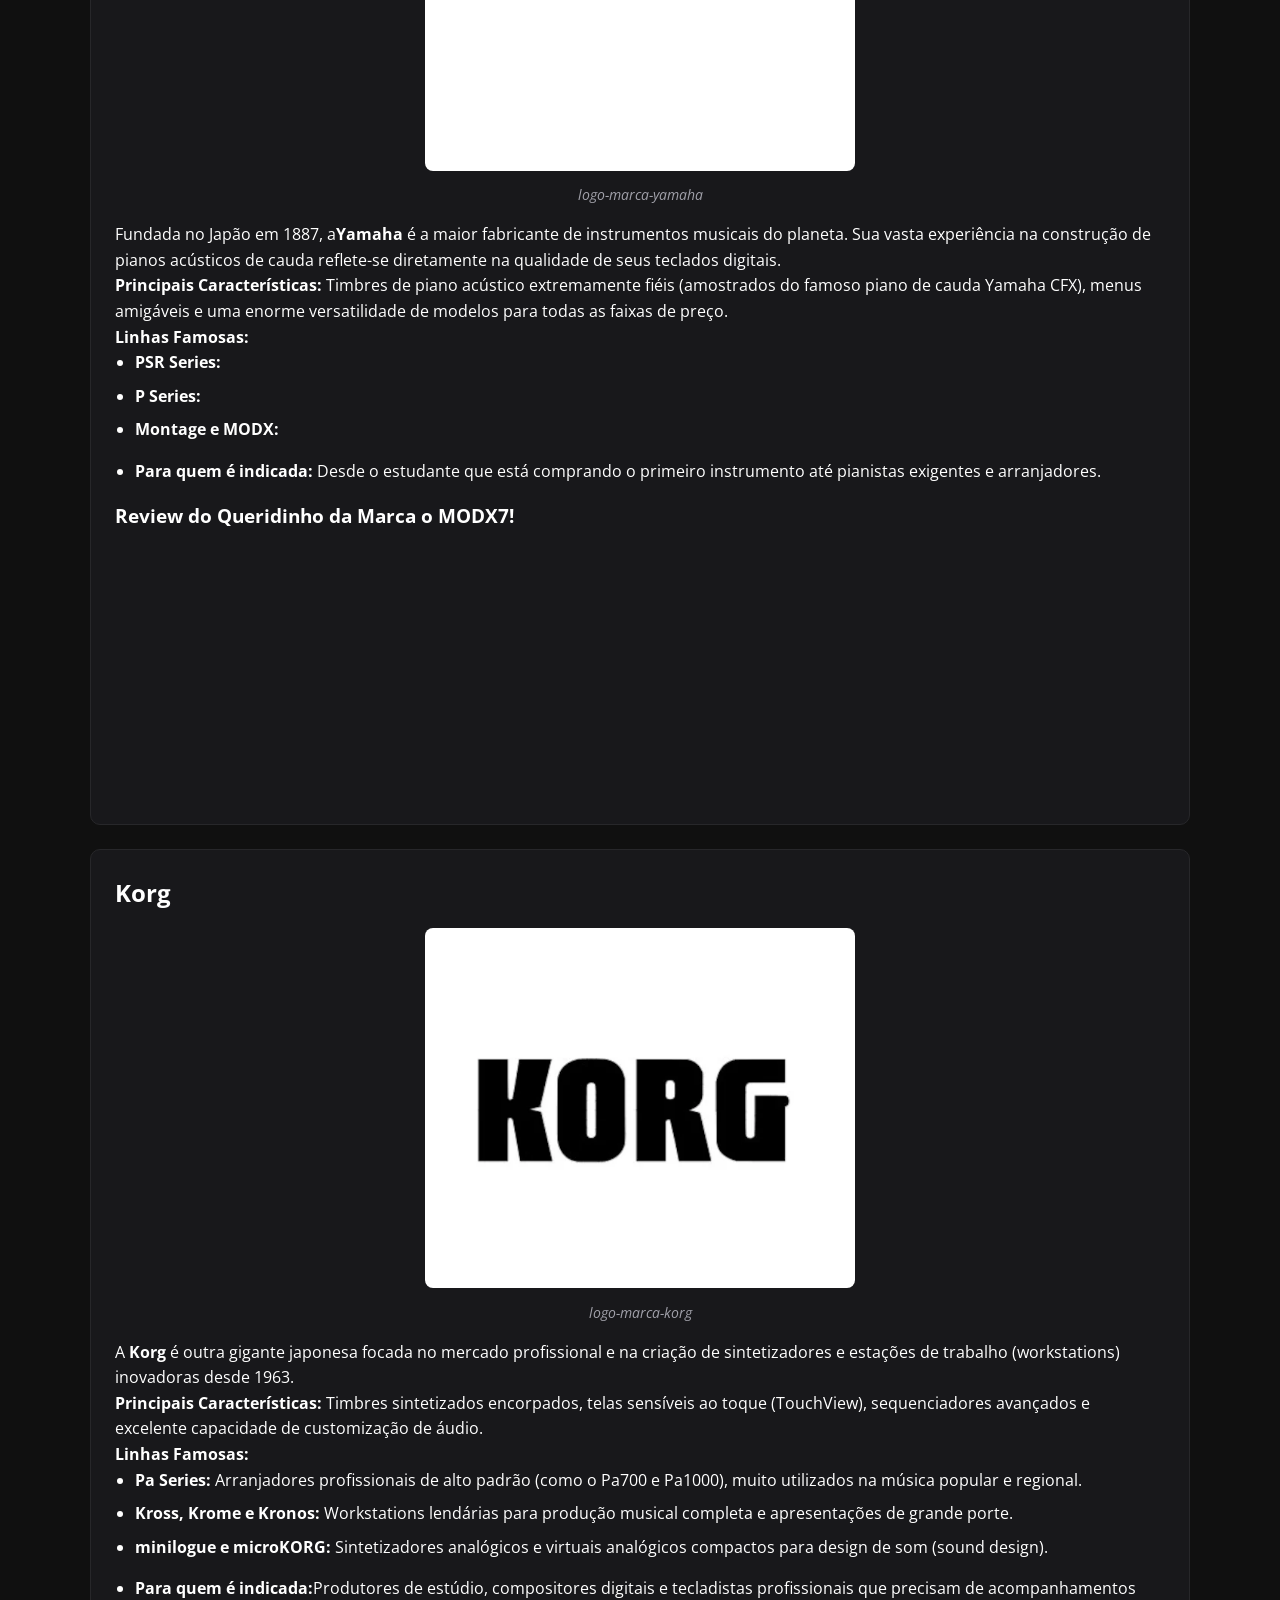
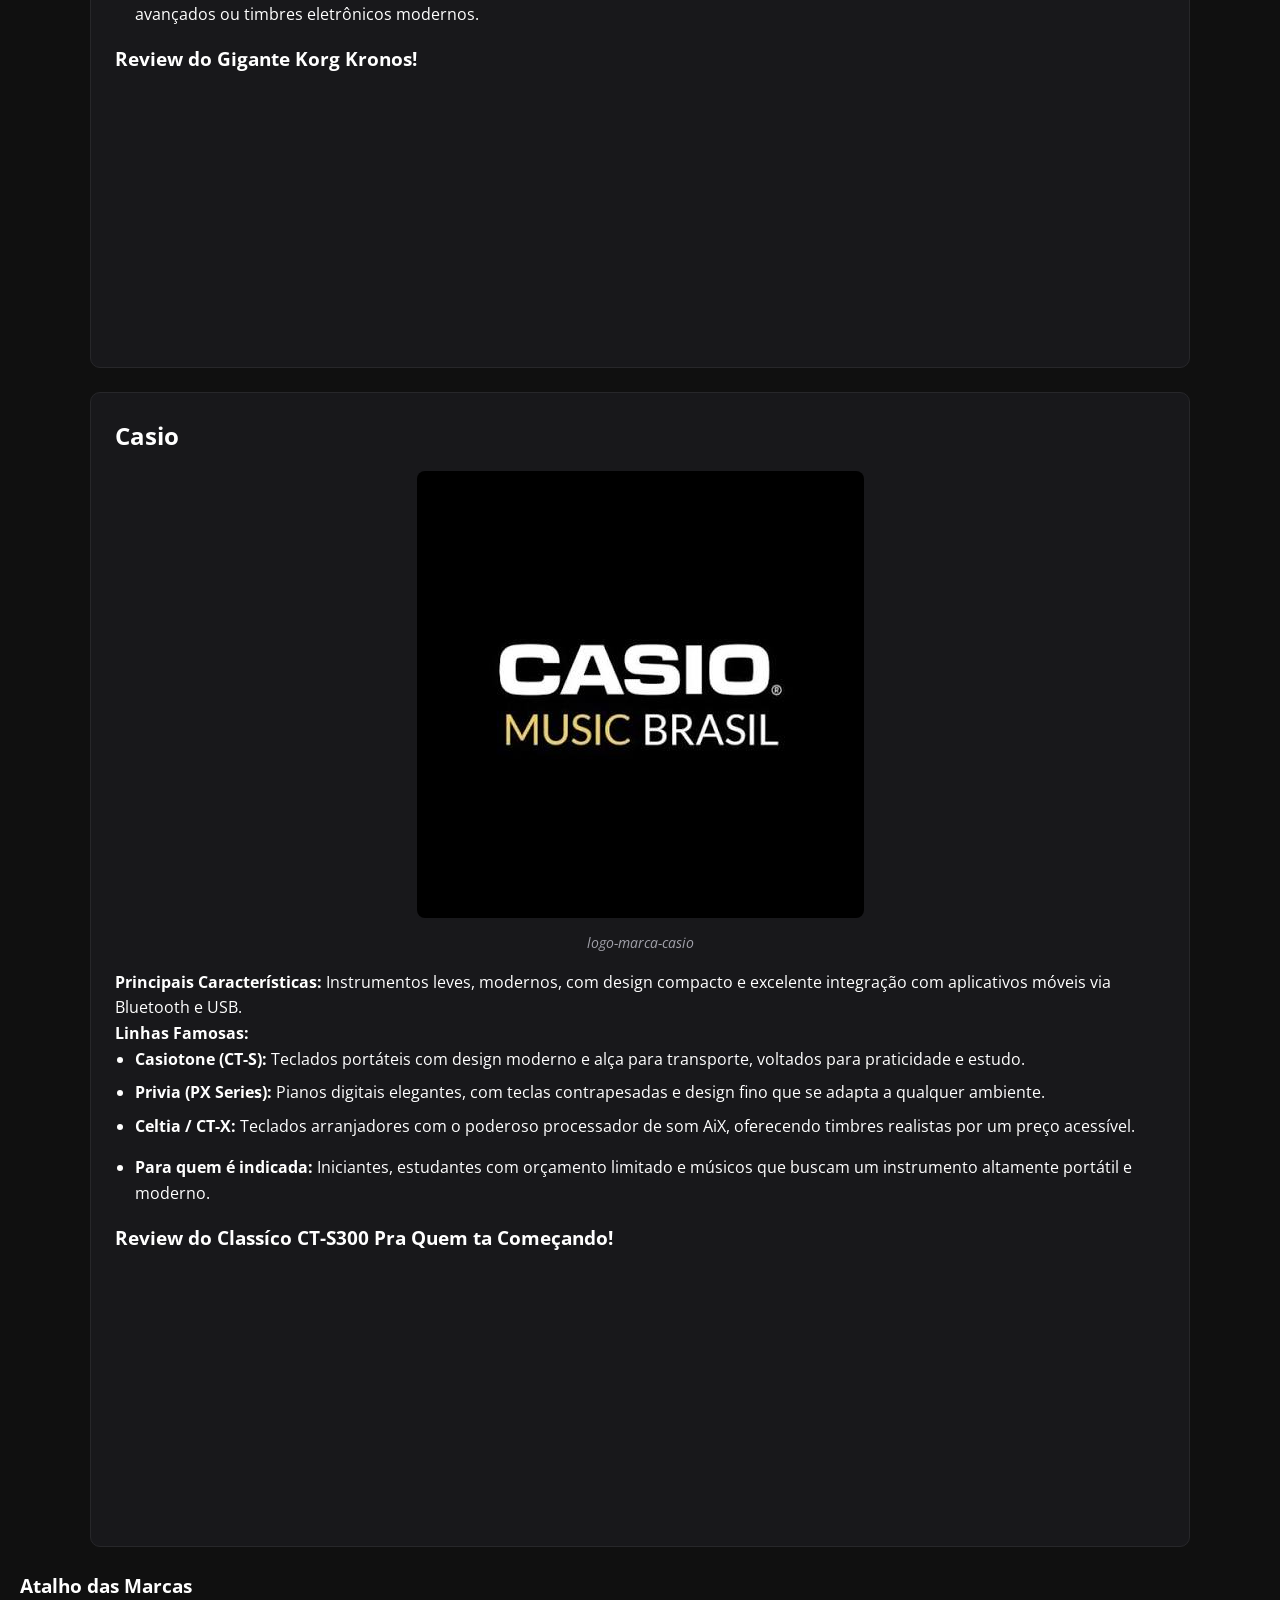
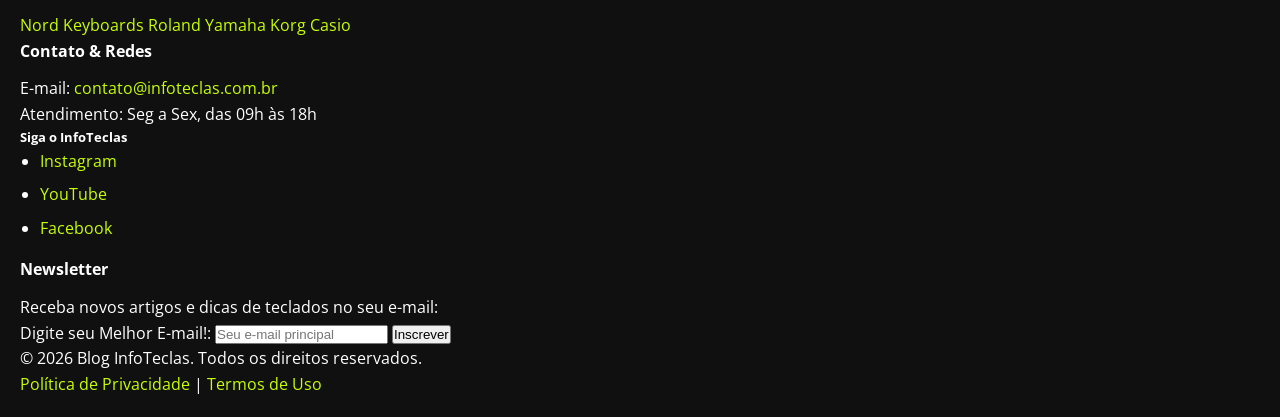
<file: marcas.html>
<!DOCTYPE html>
<html lang="pt-br">

<head>
  <meta charset="UTF-8">
  <meta name="viewport" content="width=device-width, initial-scale=1.0">
  <link rel="stylesheet" href="css/style.css">
  <title>Principais Marcas no Mercado</title>
  <link rel="preconnect" href="https://fonts.googleapis.com">
  <link rel="preconnect" href="https://fonts.gstatic.com" crossorigin>
  <link href="https://fonts.googleapis.com/css2?family=Open+Sans:ital,wght@0,300..800;1,300..800&display=swap" rel="stylesheet">
</head>

<body>
  <header>
    <div class="title-blog">
      <h1>Blog InfoTeclas</h1>
      <p class="subtitulo-blog">O Blog que te ensina o principal para qual teclado comprar.</p>
    </div>
    <nav>
      <a href="index.html">Início</a>
      <a href="marcas.html">Principais Marcas do Mercado</a>
      <a href="comentarios.html">Comentários</a>
      <a href="cadastro.html">Área de Cadastro</a>

    </nav>
  </header>
  <main>
    <div class="intro-marcas">
      <h2>As Principais Marcas de Teclados Musicais do Mercado</h2>
      <p>Na hora de escolher um teclado musical, a marca do fabricante é um dos fatores mais importantes a se considerar. Cada empresa possui uma identidade própria, tecnologias exclusivas <br>de amostragem sonora e focos bem definidos de mercado — desde modelos voltados para iniciantes até instrumentos de nível de estúdio e grandes turnês.
        Abaixo, apresentamos as quatro gigantes que dominam o mercado mundial de teclados e pianos digitais.</p>
    </div>
    <section>
      <h2 id="nord">Nord Keyboards</h2>
      <figure>
        <img src="imagens/images.png" alt="logo da marca nord">
        <figcaption>logo-marca-NordKeysboard</figcaption>
      </figure>
      <p>
        <strong>Principais Características:</strong> Foco total na qualidade sonora orgânica, timbres de órgãos eletromecânicos lendários, biblioteca de pianos atualizável e uma interface "knob-per-function" <br>(onde quase cada parâmetro tem seu próprio botão físico no painel, permitindo ajustes instantâneos durante o show).
      </p>
      <p><strong>Linhas Famosas:</strong></p>
      <ul>
        <li><strong>Nord Stage:</strong> O carro-chefe da marca, combinando seções de Piano, Órgão e Sintetizador em um único instrumento de altíssima performance.</li>
        <li><strong>Nord Piano:</strong> Focado puramente na melhor experiência de tocar piano com teclas contrapesadas e resposta dinâmica impecável.</li>
        <li><strong>Nord Electro:</strong> Especializado em simulações perfeitas de órgãos (como o lendário Hammond B3) e pianos elétricos vintage (Rhodes e Wurlitzer).</li>
        <li><strong>Nord Lead:</strong> Sintetizador analógico virtual focado em criação e manipulação sonora.</li>
      </ul>
      <ul>
        <li><strong>Para quem é indicada:</strong> Tecladistas profissionais de turnê, músicos que tocam ao vivo e artistas que não abrem mão de qualidade sonora sem complicações de menus.</li>
      </ul>
      <h3>Veja um Review Detalhado do Carro-Chefe NordStage!</h3>
      <iframe width="560" height="315" src="https://www.youtube.com/embed/cOZUEq11tDc?si=UyiDUGx6kwTyKmqP" title="YouTube video player" frameborder="0" allow="accelerometer; autoplay; clipboard-write; encrypted-media; gyroscope; picture-in-picture; web-share" referrerpolicy="strict-origin-when-cross-origin" allowfullscreen></iframe>
    </section>
    <section>
      <h2 id="roland">Roland</h2>
      <figure>
        <img src="imagens/roland-pianobook-profile-qejny1st33n2k9zwziynfhq5bx4wli4iy2ab50tg4y.webp" alt="Logo da Marca roland" height="430" width="430">
        <figcaption>logo-marca-roland</figcaption>
      </figure>
      <p>A <strong>Roland</strong> é uma lendária fabricante japonesa fundada em 1972, reconhecida mundialmente pela inovação tecnológica em sintetizadores, pianos digitais e módulos de som.</p>
      <p>
        <strong>Principais Características:</strong> A marca destaca-se pelos seus potentes motores de síntese sonora, tecnologia avançada de simulação mecânica de teclas (como o sistema PHA-4) e pela alta durabilidade de construção dos seus instrumentos.
      </p>
      <p><strong>Linhas Famosas:</strong></p>
      <ul>
        <li><strong>XPS:</strong> Linha de sintetizadores imensamente popular no Brasil, perfeita para performances ao vivo (ex: XPS-10 e XPS-30).
          FP Series: Pianos digitais portáteis aclamados pe</li>
        <li><strong>FP Series:</strong> Pianos digitais portáteis aclamados pela precisão do toque e timbres de piano de cauda.</li>
        <li><strong>JUNO:</strong> Sintetizadores clássicos com interface intuitiva para edição rápida de som.</li>
      </ul>
      <ul>
        <li><strong>Para quem é indicada:</strong> Tecladistas que tocam em bandas, produtores musicais e estudantes que buscam teclas com peso e dinâmica excelentes.</li>
      </ul>
      <h3>Fique com Review do Mais Novo Teclado da Linha XPS o XPS-10x!</h3>
      <iframe width="560" height="315" src="https://www.youtube.com/embed/Wkcv2GWYDSo?si=KwRCy4zQ20DiCxOa" title="YouTube video player" frameborder="0" allow="accelerometer; autoplay; clipboard-write; encrypted-media; gyroscope; picture-in-picture; web-share" referrerpolicy="strict-origin-when-cross-origin" allowfullscreen></iframe>
    </section>
    <section>
      <h2 id="yamaha">Yamaha</h2>
      <figure>
        <img src="imagens/yamaha-logo-png_seeklogo-154895.png" alt="Logo da Marca Yamaha" width="430" height="430">
        <figcaption>logo-marca-yamaha</figcaption>
      </figure>
      <p>Fundada no Japão em 1887, a<strong>Yamaha</strong> é a maior fabricante de instrumentos musicais do planeta. Sua vasta experiência na construção de pianos acústicos de cauda reflete-se diretamente na qualidade de seus teclados digitais.</p>
      <p><strong>Principais Características:</strong> Timbres de piano acústico extremamente fiéis (amostrados do famoso piano de cauda Yamaha CFX), menus amigáveis e uma enorme versatilidade de modelos para todas as faixas de preço.</p>
      <p><strong>Linhas Famosas:</strong></p>
      <ul>
        <li><strong>PSR Series:</strong></li>
        <li><strong>P Series:</strong></li>
        <li><strong>Montage e MODX:</strong></li>
      </ul>
      <ul>
        <li><strong>Para quem é indicada:</strong> Desde o estudante que está comprando o primeiro instrumento até pianistas exigentes e arranjadores.</li>
      </ul>
      <h3>Review do Queridinho da Marca o MODX7!</h3>
      <iframe width="560" height="315" src="https://www.youtube.com/embed/G8hV6nXkiXY?si=f_ArEYFdDwHGeIBe" title="YouTube video player" frameborder="0" allow="accelerometer; autoplay; clipboard-write; encrypted-media; gyroscope; picture-in-picture; web-share" referrerpolicy="strict-origin-when-cross-origin" allowfullscreen></iframe>
    </section>
    <section>
      <h2 id="korg">Korg</h2>
      <figure>
        <img src="imagens/il_570xN.4087199172_btjb.webp" alt="Logo da Marca Korg" width="430" height="430">
        <figcaption>logo-marca-korg</figcaption>
      </figure>
      <p>A <strong>Korg</strong> é outra gigante japonesa focada no mercado profissional e na criação de sintetizadores e estações de trabalho (workstations) inovadoras desde 1963.</p>
      <p><strong>Principais Características:</strong> Timbres sintetizados encorpados, telas sensíveis ao toque (TouchView), sequenciadores avançados e excelente capacidade de customização de áudio.</p>
      <p><strong>Linhas Famosas:</strong></p>
      <ul>
        <li><strong>Pa Series:</strong> Arranjadores profissionais de alto padrão (como o Pa700 e Pa1000), muito utilizados na música popular e regional.</li>
        <li><strong>Kross, Krome e Kronos:</strong> Workstations lendárias para produção musical completa e apresentações de grande porte.</li>
        <li><strong>minilogue e microKORG:</strong> Sintetizadores analógicos e virtuais analógicos compactos para design de som (sound design).</li>
      </ul>
      <ul>
        <li><strong>Para quem é indicada:</strong>Produtores de estúdio, compositores digitais e tecladistas profissionais que precisam de acompanhamentos avançados ou timbres eletrônicos modernos.</li>
      </ul>
      <h3>Review do Gigante Korg Kronos!</h3>
      <iframe width="560" height="315" src="https://www.youtube.com/embed/n8rLQJ2AYlk?si=blf2Og5YvYMoghCT" title="YouTube video player" frameborder="0" allow="accelerometer; autoplay; clipboard-write; encrypted-media; gyroscope; picture-in-picture; web-share" referrerpolicy="strict-origin-when-cross-origin" allowfullscreen></iframe>
    </section>
    <section>
      <h2 id="casio">Casio</h2>
      <figure>
        <img src="imagens/images.jpg" alt="Logo Marca Casio">
        <figcaption>logo-marca-casio</figcaption>
      </figure>
      <p><strong>Principais Características:</strong> Instrumentos leves, modernos, com design compacto e excelente integração com aplicativos móveis via Bluetooth e USB.</p>
      <p><strong>Linhas Famosas:</strong></p>
      <ul>
        <li><strong>Casiotone (CT-S):</strong> Teclados portáteis com design moderno e alça para transporte, voltados para praticidade e estudo.</li>
        <li><strong>Privia (PX Series):</strong> Pianos digitais elegantes, com teclas contrapesadas e design fino que se adapta a qualquer ambiente.</li>
        <li><strong>Celtia / CT-X:</strong> Teclados arranjadores com o poderoso processador de som AiX, oferecendo timbres realistas por um preço acessível.</li>
      </ul>
      <ul>
        <li><strong>Para quem é indicada:</strong> Iniciantes, estudantes com orçamento limitado e músicos que buscam um instrumento altamente portátil e moderno.</li>
      </ul>
      <h3>Review do Classíco CT-S300 Pra Quem ta Começando!</h3>
      <iframe width="560" height="315" src="https://www.youtube.com/embed/bzbcOyxm7Rw?si=OKxKIkInCyAbBr6B" title="YouTube video player" frameborder="0" allow="accelerometer; autoplay; clipboard-write; encrypted-media; gyroscope; picture-in-picture; web-share" referrerpolicy="strict-origin-when-cross-origin" allowfullscreen></iframe>
    </section>
  </main>
  <aside>
    <h3>Atalho das Marcas</h3>
    <a href="#nord">Nord Keyboards</a>
    <a href="#roland">Roland</a>
    <a href="#yamaha">Yamaha</a>
    <a href="#korg">Korg</a>
    <a href="#casio">Casio</a>
  </aside>
  <footer>
    <div>
      <h4>Contato & Redes</h4>
      <p>E-mail: <a href="mailto:contato@infoteclas.com.br">contato@infoteclas.com.br</a></p>
      <p>Atendimento: Seg a Sex, das 09h às 18h</p>
      <h5>Siga o InfoTeclas</h5>
      <ul>
        <li><a href="https://instagram.com" target="_blank" rel="noopener noreferrer">Instagram</a></li>
        <li><a href="https://youtube.com" target="_blank" rel="noopener noreferrer">YouTube</a></li>
        <li><a href="https://facebook.com" target="_blank" rel="noopener noreferrer">Facebook</a></li>
      </ul>
    </div>
    <div>
      <h4>Newsletter</h4>
      <p>Receba novos artigos e dicas de teclados no seu e-mail:</p>
      <form action="#" method="post">
        <label for="email">Digite seu Melhor E-mail!:</label>
        <input type="email" id="email" name="email" placeholder="Seu e-mail principal" required>
        <button type="submit">Inscrever</button>
      </form>
    </div>
    <div>
      <p>&copy; 2026 Blog InfoTeclas. Todos os direitos reservados.</p>
      <p>
        <a href="#">Política de Privacidade</a> |
        <a href="#">Termos de Uso</a>
      </p>
    </div>
  </footer>
</body>

</html>
</file>
<file: css/style.css>
/* ==========================================
   RESET GLOBAL E CONFIGURAÇÕES BÁSICAS
   ========================================== */

* {
  margin: 0;
  padding: 0;
  box-sizing: border-box;
}

body {
  background-color: #101010;
  color: #ffffff;
  font-family: "Open Sans", sans-serif;
  padding: 20px;
  line-height: 1.6;
}

/* ==========================================
   SELETORES DE TAG E TIPOGRAFIA
   ========================================== */
h1,
h2,
h3,
h4 {
  color: #ffffff;
  margin-bottom: 12px;
}

a {
  color: #c8ff00;
  text-decoration: none;
}

a:hover {
  opacity: 0.8;
  text-decoration: underline;
}

/* ==========================================
   CABEÇALHO E NAVEGAÇÃO
   ========================================== */

.logo-blog {
  max-width: 300px;
  height: auto;
  margin-bottom: 10px;
  border-radius: 8px;
}

nav {
  display: flex;
  gap: 15px;
  justify-content: center;
  flex-wrap: wrap;
}

header {
  text-align: center;
  background-color: #18181b;
  color: #ffffff;
  padding: 20px;
  margin-bottom: 12px;
  border-radius: 10px;
  border: 1px solid #27272a;
  border: none;
}

nav a {
  background-color: #27272a;
  color: #ffffff;
  padding: 8px 16px;
  border-radius: 6px;
  transition: 0.3s;
}

nav a:hover {
  background-color: #c8ff00;
  color: #101010;
  text-decoration: none;
}

.title-blog {
  margin-bottom: 20px;
}

.subtitulo-blog {
  margin-top: 8px;
  color: #a1a1aa;
  font-size: 1.6rem;
  font-weight: 700;
  margin-top: 8px;
}

.title-blog h1 {
  margin-bottom: -6px;
  font-size: 2.4rem;
  font-weight: 700;
  color: #c8ff00;
}

.intro-marcas {
  padding: 25px;
  text-align: center;
}

/* ==========================================
   ESTRUTURA PRINCIPAL (MAIN, ARTICLES E SECTIONS)
   ========================================== */

main {
  max-width: 1100px;
  margin: 0 auto;
}

article {
  background-color: #18181b;
  padding: 24px;
  margin-bottom: 24px;
  border-radius: 10px;
  border: 1px solid #27272a;
}

section {
  background-color: #18181b;
  padding: 24px;
  margin-bottom: 24px;
  border-radius: 10px;
  border: 1px solid #27272a;
}

/* Mídias: Imagens e Vídeos Responsivos */

figure {
  margin: 16px 0;
  text-align: center;
}

img {
  max-width: 100%;
  height: auto;
  border-radius: 8px;
}

iframe {
  max-width: 100%;
  height: 250px;
  border-radius: 20px;
  padding: 20px;
  border: 50px;
}

figcaption {
  color: #a1a1aa;
  font-size: 0.85rem;
  margin-top: 6px;
  font-style: italic;
}

/* Listas estilizadas*/
ul,
ol {
  margin-left: 20px;
  margin-bottom: 16px;
}

li {
  margin-bottom: 8px;
}

/* Tabela Estilizada*/

table {
  width: 70%;
  height: 500px;
  margin: 20px;
  border-collapse: collapse;
  font-family: sans-serif;
  background-color: #0c0c0c;
  border-radius: 8px;
  overflow: hidden;
}

caption {
  font-size: 1.2rem;
  font-weight: bold;
  color: #faf8f8;
  text-align: left;
  padding: 12px;
}

thead th {
  background-color: #1a1a1a;
  color: #c8ff00;
  padding: 14px 16px;
  text-align: left;
  font-weight: 600;
  border-radius: 8px;
}

tbody td {
  padding: 12px 16px;
  border-bottom: 1px solid #c8ff00;
  color: #ebebeb;
}

/* INFORMAÇÕES SOBRE O BLOG */
</file>
